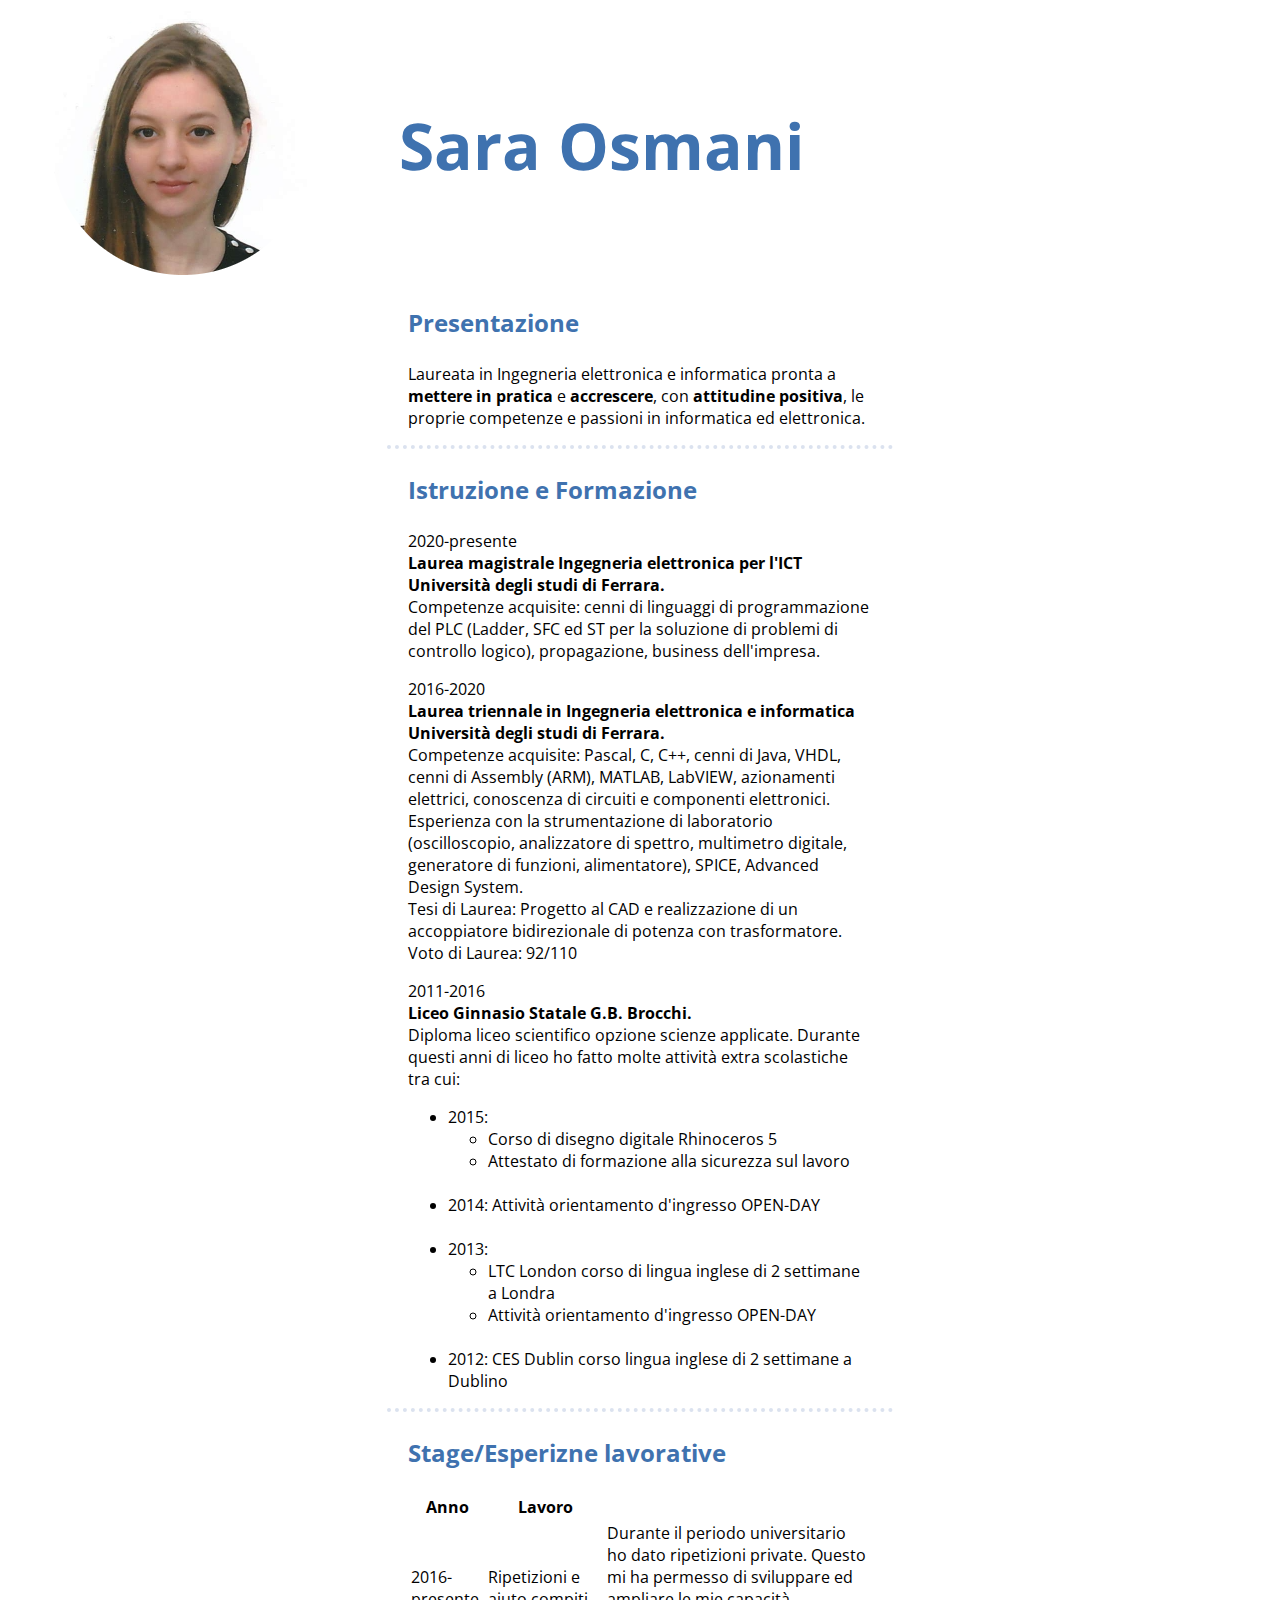
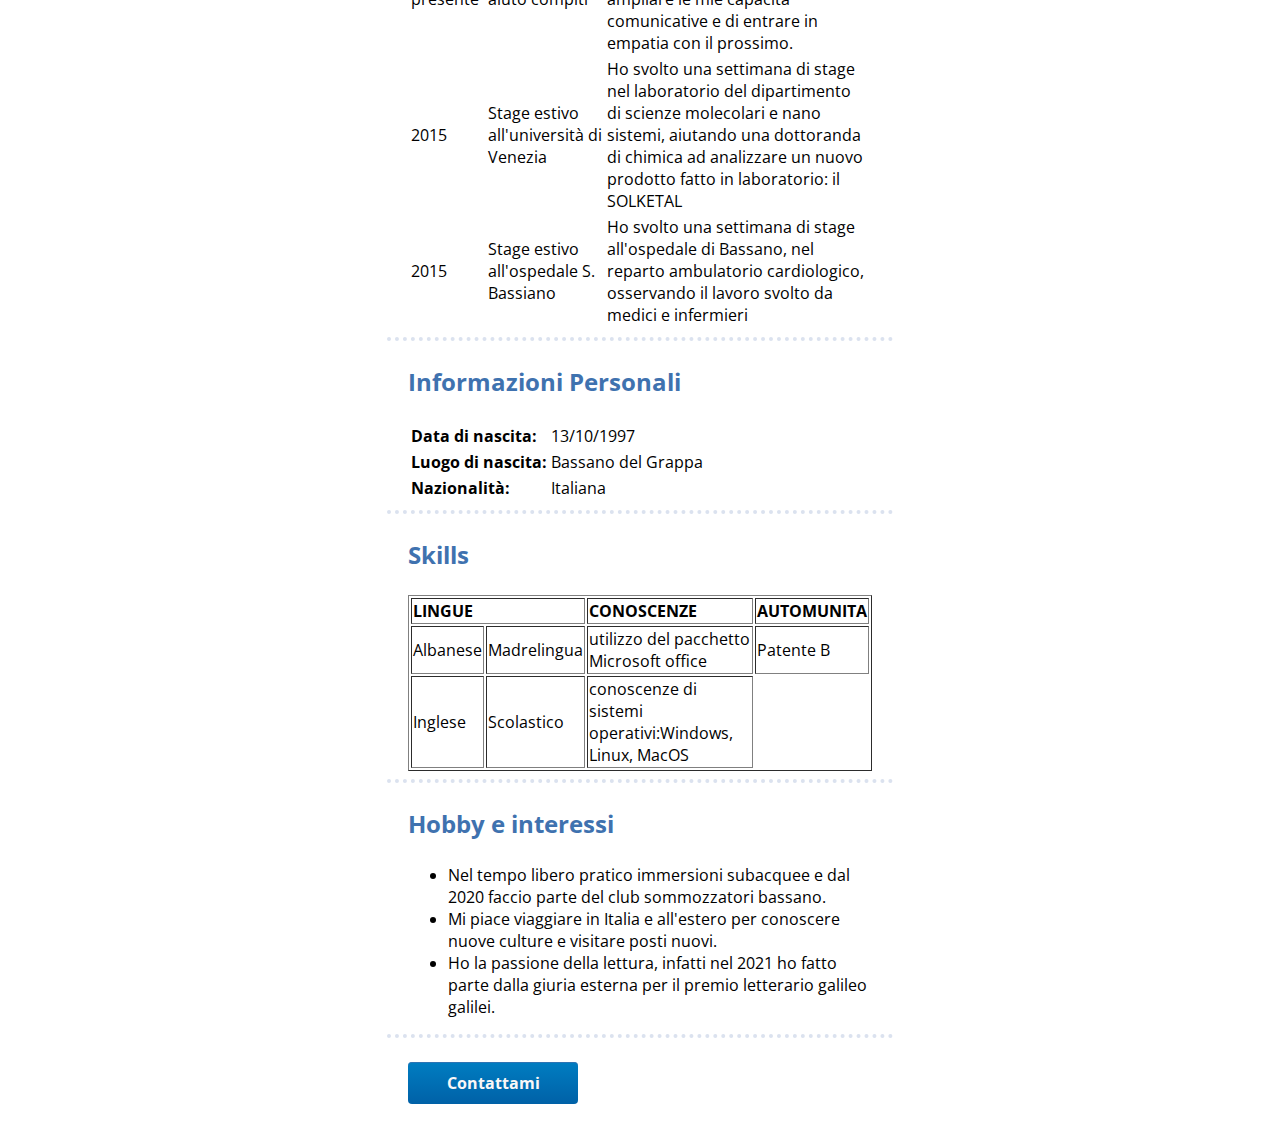
<file: index.html>
<!DOCTYPE html>

<head>
    <meta charset="UTF-8">
    <title>Sara's personal website</title>
    <link rel="stylesheet" href="css/style.css">
    <link rel="preconnect" href="https://fonts.googleapis.com">
    <link rel="preconnect" href="https://fonts.gstatic.com" crossorigin>
    <link href="https://fonts.googleapis.com/css2?family=Open+Sans&display=swap" rel="stylesheet">
</head>

<body>
    <table>
        <tr>
            <td>
                <img class="fotomia" src="immagini/fotomia.png" alt="Foto sara osmani">  
            </td>
            <td>
            <center>
                <h1>Sara Osmani</h1>
            </center>
            </td>
        </tr>
    </table>
    
    <h3>Presentazione</h3>
    <div>
    <p>Laureata in Ingegneria elettronica e informatica pronta a <strong>mettere in
    pratica</strong> e <strong>accrescere</strong>, con <strong>attitudine positiva</strong>, le proprie
    competenze e
    passioni in informatica ed elettronica.</p>
    <hr>
    <h3>Istruzione e Formazione</h3>
    
    <p>2020-presente <br><strong>Laurea magistrale Ingegneria elettronica per l'ICT
    Università degli studi di Ferrara.</strong>
    <br> Competenze acquisite: cenni di linguaggi di programmazione del PLC
    (Ladder, SFC ed ST per la soluzione di problemi di controllo logico),
    propagazione, business dell'impresa.</p>
    
    <p>2016-2020 <br><strong>Laurea triennale in Ingegneria elettronica e informatica
    Università degli studi di Ferrara.</strong>
    <br>Competenze acquisite: Pascal, C, C++, cenni di Java, VHDL, cenni di
    Assembly (ARM), MATLAB, LabVIEW, azionamenti elettrici, conoscenza di circuiti e
    componenti elettronici. Esperienza con la strumentazione di laboratorio
    (oscilloscopio, analizzatore di spettro, multimetro digitale, generatore di
    funzioni, alimentatore), SPICE, Advanced Design System.<br>
    Tesi di Laurea: Progetto al CAD e realizzazione di un accoppiatore
    bidirezionale di potenza con trasformatore.<br>
    Voto di Laurea: 92/110</p>
    
    <p>2011-2016
    <br><strong>Liceo Ginnasio Statale G.B. Brocchi.</strong>
    <br>Diploma liceo scientifico opzione scienze applicate. Durante questi anni di
    liceo ho fatto molte attività extra scolastiche tra cui:
    <ul class="uno">
        <li>2015:
            <ul> 
                <li>Corso di disegno digitale Rhinoceros 5</li>
                <li>Attestato di formazione alla sicurezza sul lavoro</li>
            </ul>
        </li>
        <br>
        <li>2014: Attività orientamento d'ingresso OPEN-DAY</li>
        <br>
        <li>2013:
            <ul>
                <li>LTC London corso di lingua inglese di 2 settimane a Londra</li>
                <li>Attività orientamento d'ingresso OPEN-DAY</li>
            </ul> 
        </li>
        <br>
        <li>2012: CES Dublin corso lingua inglese di 2 settimane a Dublino</li>
    </ul>
    </p>
    <hr>
    <h3>Stage/Esperizne lavorative</h3>
    <table class="tabella">
        <thead>
            <th>Anno</th>
            <th>Lavoro</th>
        </thead>
        <tbody>
            <tr>
                <td>2016-presente</td>
                <td>Ripetizioni e aiuto compiti</td>
                <td>Durante il periodo universitario ho dato ripetizioni private. Questo mi ha permesso di
                    sviluppare ed ampliare le mie capacità comunicative e di entrare in empatia con il
                    prossimo.
                </td>
            </tr>
            <tr>
                <td>2015</td>
                <td>Stage estivo all'università di Venezia</td>
                <td>Ho svolto una settimana di stage nel laboratorio del dipartimento di scienze molecolari e
                    nano sistemi, aiutando una dottoranda di chimica ad analizzare un nuovo prodotto fatto
                    in laboratorio: il SOLKETAL
                </td>
            </tr>
            <tr>
                <td>2015</td>
                <td>Stage estivo all'ospedale S. Bassiano</td>
                <td>Ho svolto una settimana di stage all'ospedale di Bassano, nel reparto ambulatorio
                    cardiologico, osservando il lavoro svolto da medici e infermieri
                </td>
            </tr>
        </tbody>
    </table>
    <hr>
    <h3>Informazioni Personali</h3>
    <table class="tabella">
        <tr>
            <td><strong>Data di nascita:</strong></td>
            <td>13/10/1997</td>
        </tr>
        <tr>
            <td><strong>Luogo di nascita:</strong></td>
            <td>Bassano del Grappa</td>
        </tr><tr>
            <td><strong>Nazionalità:</strong></td>
            <td>Italiana</td>
        </tr>
    </table>
    <hr>
    <h3>Skills</h3>
    <table border class="tabella">
        <tr>
            <td colspan="2"><strong>LINGUE</strong></td>
            <td><strong>CONOSCENZE</strong></td>
            <td><strong>AUTOMUNITA</strong></td>

        </tr>
        <tr>
            <td>Albanese</td>
            <td>Madrelingua</td>
            <td>utilizzo del pacchetto Microsoft office</td>
            <td>Patente B</td>

        </tr>
        <tr>
            <td>Inglese</td>
            <td>Scolastico</td>
            <td>conoscenze di sistemi operativi:Windows, Linux, MacOS</td>
        </tr>
    </table>

    <hr>
    <h3>Hobby e interessi</h3>
    <p>
        <ul class="uno">
            <li>Nel tempo libero pratico immersioni
                subacquee e dal 2020 faccio parte del
                club sommozzatori bassano.
            </li>
            <li>Mi piace viaggiare in Italia e all'estero
                per conoscere nuove culture e visitare
                posti nuovi.
            </li>
            <li>Ho la passione della lettura, infatti
                nel 2021 ho fatto parte dalla giuria
                esterna per il premio letterario galileo
                galilei.
            </li>
        </ul>
    </p>
   
    
    <hr>
    <h3><a class="buttonClass" href="contatti.html">Contattami</a></h3>
    


</body>

</html>
</file>
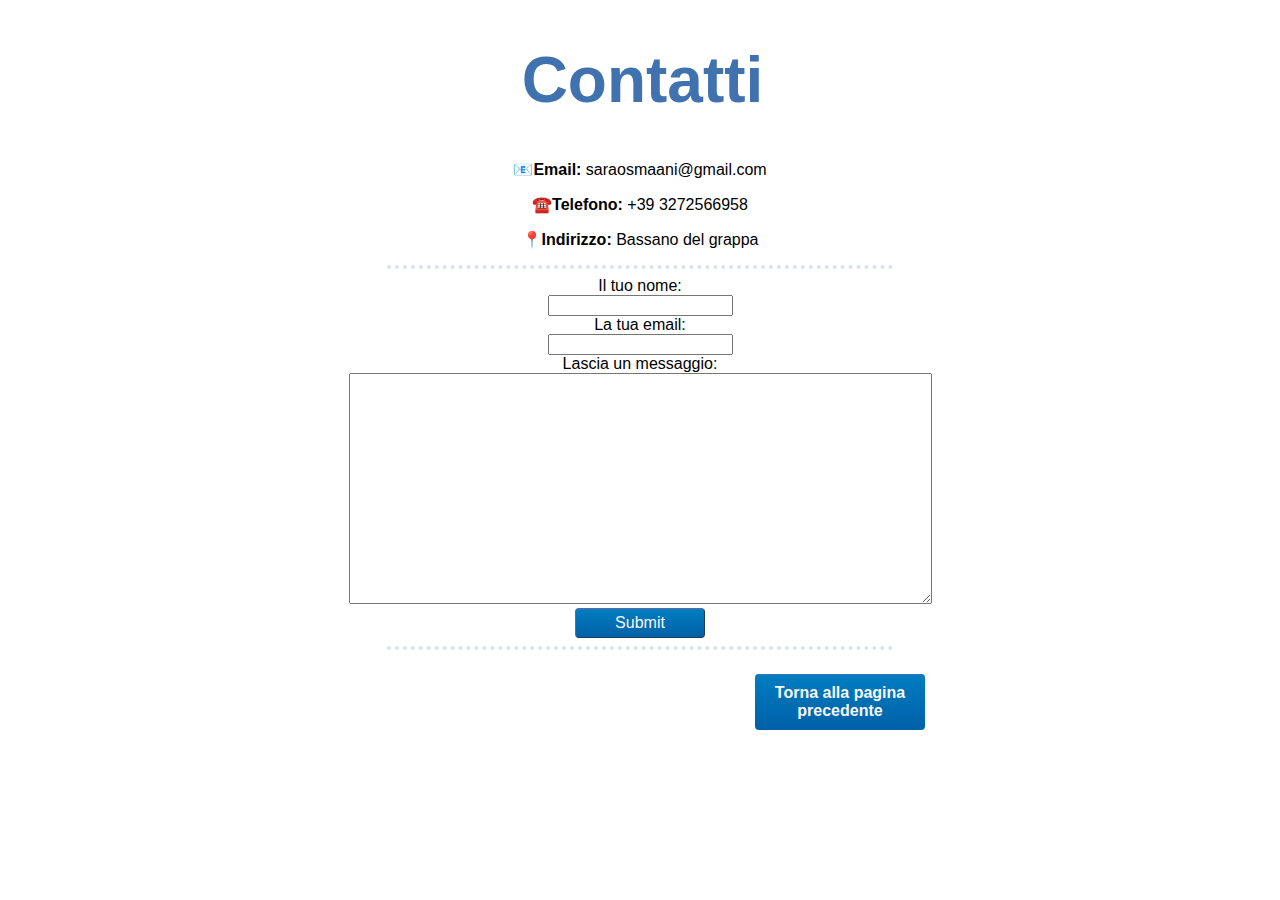
<file: contatti.html>
<!DOCTYPE html>
<html lang="it">
<head>
    <meta charset="UTF-8">
    <title>Contattami</title>
    <link rel="stylesheet" href="css/style.css">
</head>
<body>
    <center>
    <h1 class="contatti">Contatti</h1>
        <p>📧<strong>Email:</strong> saraosmaani@gmail.com </p>
        <p>☎️<strong>Telefono:</strong>  +39 3272566958 </p>
        <p>📍<strong>Indirizzo:</strong>  Bassano del grappa </p> 
    <hr>
    <form action="mailto:saraosmaani@gmail.com" method="post" enctype="text/plain">
        <lable>Il tuo nome:</lable><br>
        <input type="text" name="iltuonome" value=""><br>
        <lable>La tua email:</lable><br>
        <input type="email" name="latuaemail" value=""><br>
        <lable>Lascia un messaggio:</lable><br>
        <textarea type="text" rows="15" cols="70" name="messaggio"></textarea><br>
        <input class="buttonClass1" type="submit" name="">
    </form>
    <hr>
    <h3><a class="buttonClass" href="index.html">Torna alla pagina precedente</a></h3>
    </center>
</body>
</html>
</file>
<file: css/style.css>
boby{
     background-color:#F9F7F7;
     font-family: 'Open Sans', sans-serif;
    }

.fotomia{
    margin-left: 40px;
}

hr{
    border: dotted #DBE2EF;
    border-width: 4px 0 0 0;
    width: 40%;
    }

h1{
    font-size: 4rem;
    margin-left: 80px;
    color: #3F72AF;
    font-family: 'Open Sans', sans-serif;
}

h3{
    color: #3F72AF;
    margin-left: 400px;
    font-family: 'Open Sans', sans-serif;
    font-size: 1.5rem
}

p{
    margin-left: 400px;
    margin-right: 400px;
    font-family: 'Open Sans', sans-serif;
}

.uno{
    margin-left: 400px;
    margin-right: 400px;
    font-family: 'Open Sans', sans-serif;
}

.tabella{
    margin-left: 400px;
    margin-right: 400px;
    font-family: 'Open Sans', sans-serif;
}


.buttonClass {
    display: block;
    font-size:16px;
    font-family: 'Open Sans', sans-serif;
    width: 150px;
    padding: 10px;
    border-width:1px;
    color:#F9F7F7;
    text-decoration: none;
    text-align:center;
    border-color:#3F72AF;
    border-top-left-radius:4px;
    border-top-right-radius:4px;
    border-bottom-left-radius:4px;
    border-bottom-right-radius:4px;
    box-shadow:inset 0px 1px 0px 0px #3f71afb5;
    background:linear-gradient(#007dc1, #0061a7);
  }
  
  .buttonClass:hover {
    background: linear-gradient(#0061a7, #007dc1);
  }

  .buttonClass1 {
    display: block;
    font-size:16px;
    font-family: 'Open Sans', sans-serif;
    width: 130px;
    padding: 5px;
    border-width:1px;
    color:#F9F7F7;
    text-decoration: none;
    text-align:center;
    border-color:#3F72AF;
    border-top-left-radius:4px;
    border-top-right-radius:4px;
    border-bottom-left-radius:4px;
    border-bottom-right-radius:4px;
    box-shadow:inset 0px 1px 0px 0px #3f71afb5;
    background:linear-gradient(#007dc1, #0061a7);
  }
  
  .buttonClass1:hover {
    background: linear-gradient(#0061a7, #007dc1);
  }
    
  lable{
    font-family: 'Open Sans', sans-serif;
  }

  .contatti{
    margin-left: 5px;
  }
</file>
